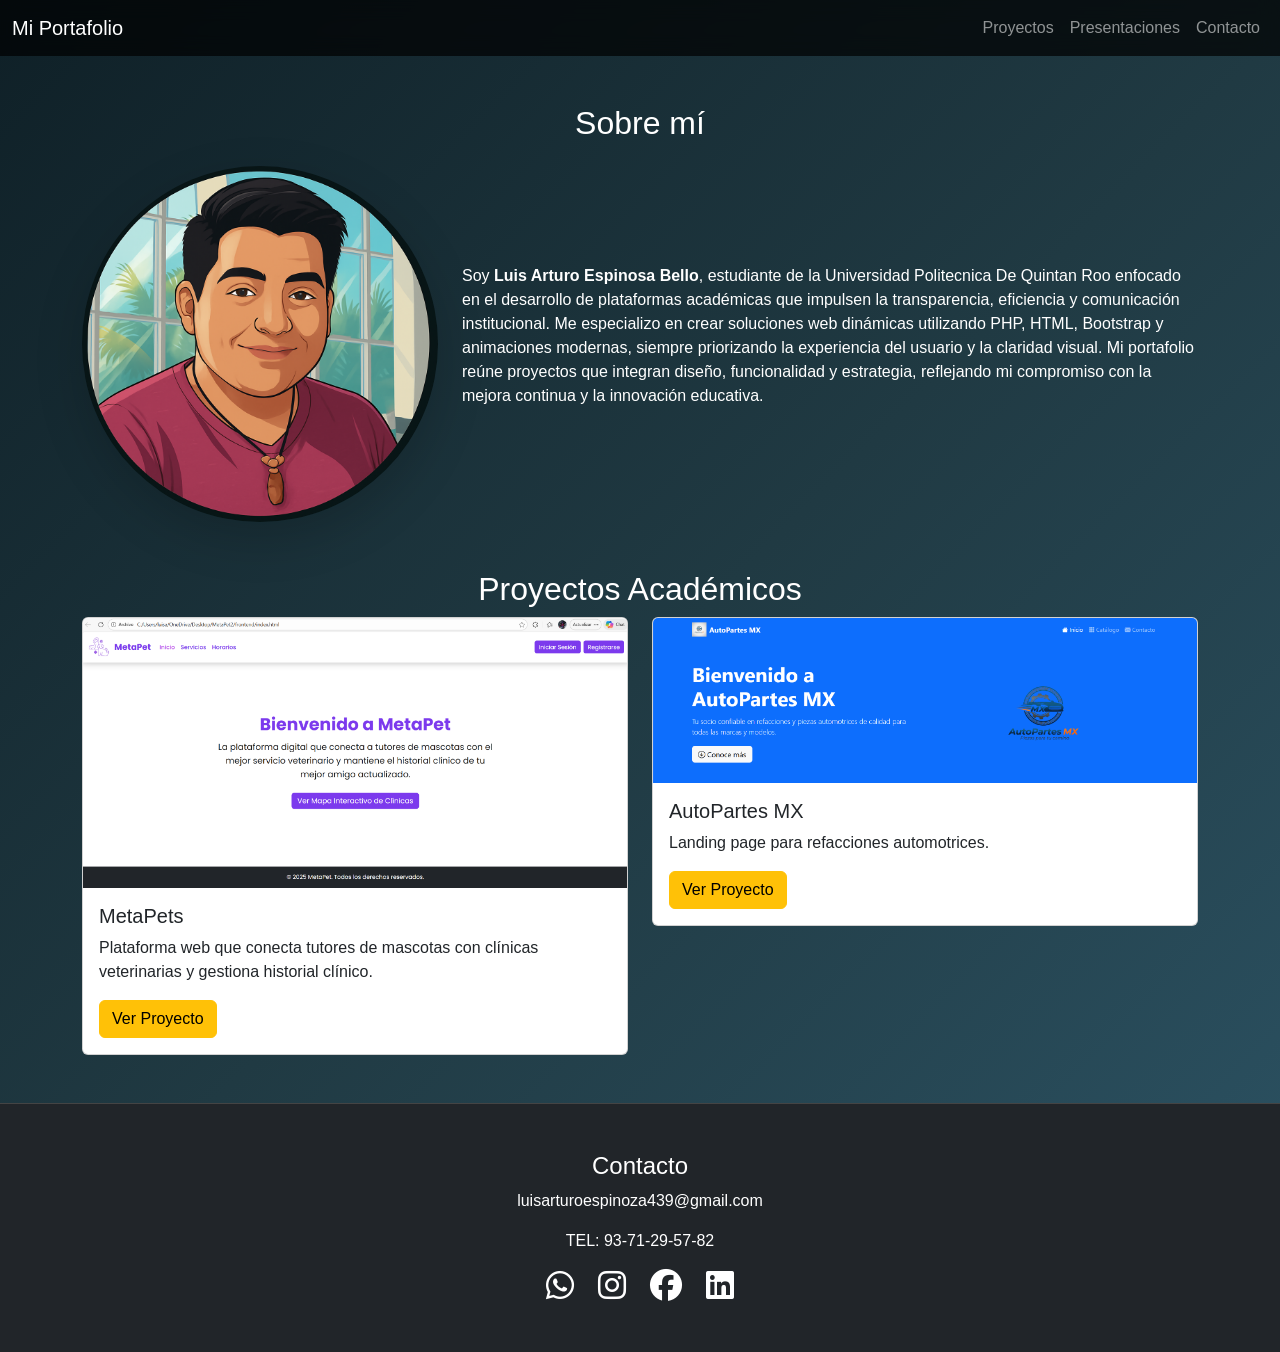
<file: index.html>
<!DOCTYPE html>
<html lang="es">
<head>
  <meta charset="UTF-8">
  <meta name="viewport" content="width=device-width, initial-scale=1.0">
  <title>Portafolio Académico - Luis Arturo Espinosa Bello</title>
  <!-- Bootstrap -->
  <link href="https://cdn.jsdelivr.net/npm/bootstrap@5.3.2/dist/css/bootstrap.min.css" rel="stylesheet">
  <!-- CSS personalizado -->
  <link href="assets/css/estilos.css" rel="stylesheet">
  <!-- AOS Animations -->
  <link href="https://cdn.jsdelivr.net/npm/aos@2.3.4/dist/aos.css" rel="stylesheet">
  <!-- FontAwesome -->
  <link href="https://cdnjs.cloudflare.com/ajax/libs/font-awesome/6.5.0/css/all.min.css" rel="stylesheet">
</head>
<body class="bg-dark text-white">

  <!-- Navbar -->
  <nav class="navbar navbar-expand-lg navbar-dark bg-dark">
    <div class="container-fluid">
      <a class="navbar-brand" href="#">Mi Portafolio</a>
      <div class="collapse navbar-collapse">
        <ul class="navbar-nav ms-auto">
          <li class="nav-item"><a class="nav-link" href="#proyectos">Proyectos</a></li>
          <li class="nav-item"><a class="nav-link" href="presentaciones.html">Presentaciones</a></li>
          <li class="nav-item"><a class="nav-link" href="#contacto">Contacto</a></li>
        </ul>
      </div>
    </div>
  </nav>

  <!-- Portada -->
  <!-- Sección Sobre mí -->
<section id="sobre-mi" class="container my-5">
  <h2 class="text-center" data-aos="fade-up">Sobre mí</h2>
  <div class="row align-items-center mt-4">
    <!-- Avatar ilustrado -->
    <div class="col-md-4 text-center" data-aos="zoom-in">
      <div class="avatar-wrapper">
        <img src="assets/avatar.png" 
             class="img-fluid rounded-circle shadow-lg avatar-img" 
             alt="Luis Arturo Espinosa Bello">
      </div>
    </div>
    <!-- Texto -->
    <div class="col-md-8" data-aos="fade-left" data-aos-delay="300">
      <p>
        Soy <strong>Luis Arturo Espinosa Bello</strong>, estudiante de la Universidad Politecnica De 
        Quintan Roo enfocado en el desarrollo de plataformas académicas que impulsen la transparencia, 
        eficiencia y comunicación institucional. 
        Me especializo en crear soluciones web dinámicas utilizando PHP, HTML, Bootstrap y animaciones modernas, siempre priorizando la experiencia del usuario y la claridad visual. 
        Mi portafolio reúne proyectos que integran diseño, funcionalidad y estrategia, reflejando mi compromiso con la mejora continua y la innovación educativa.
      </p>
    </div>
  </div>
</section>

  <!-- Sección Proyectos -->
  <section id="proyectos" class="container my-5">
    <h2 class="text-center">Proyectos Académicos</h2>
    <div class="row g-4">
      <!-- Proyecto MetaPets -->
      <div class="col-md-6" data-aos="zoom-in">
        <div class="card project-card">
          <img src="assets/MetaPets/img/MetaPets.png" class="card-img-top" alt="MetaPets">
          <div class="card-body">
            <h5 class="card-title">MetaPets</h5>
            <p class="card-text">Plataforma web que conecta tutores de mascotas con clínicas veterinarias y gestiona historial clínico.</p>
            <a href="metapet.html" class="btn btn-warning">Ver Proyecto</a>
          </div>
        </div>
      </div>
      <!-- Proyecto AutoPartes -->
      <div class="col-md-6" data-aos="zoom-in" data-aos-delay="200">
        <div class="card project-card">
          <img src="assets/autopartes/img/logo.png" class="card-img-top" alt="AutoPartes MX">
          <div class="card-body">
            <h5 class="card-title">AutoPartes MX</h5>
            <p class="card-text">Landing page para refacciones automotrices.</p>
            <a href="autopartes.html" class="btn btn-warning">Ver Proyecto</a>
          </div>
        </div>
      </div>
    </div>
  </section>

  <!-- Contacto -->
  <footer id="contacto" class="bg-dark text-white text-center py-5">
    <h4>Contacto</h4>
    <p>luisarturoespinoza439@gmail.com</p>
    <p>TEL: 93-71-29-57-82</p>
    <div class="d-flex justify-content-center gap-4 mt-3">
      <a href="#" class="text-white"><i class="fab fa-whatsapp fa-2x"></i></a>
      <a href="#" class="text-white"><i class="fab fa-instagram fa-2x"></i></a>
      <a href="#" class="text-white"><i class="fab fa-facebook fa-2x"></i></a>
      <a href="#" class="text-white"><i class="fab fa-linkedin fa-2x"></i></a>
    </div>
  </footer>

  <!-- Scripts -->
  <script src="https://cdn.jsdelivr.net/npm/bootstrap@5.3.2/dist/js/bootstrap.bundle.min.js"></script>
  <script src="https://cdn.jsdelivr.net/npm/aos@2.3.4/dist/aos.js"></script>
  <script>
    AOS.init({
      duration: 1000,
      once: true
    });
  </script>
</body>
</html>
</file>
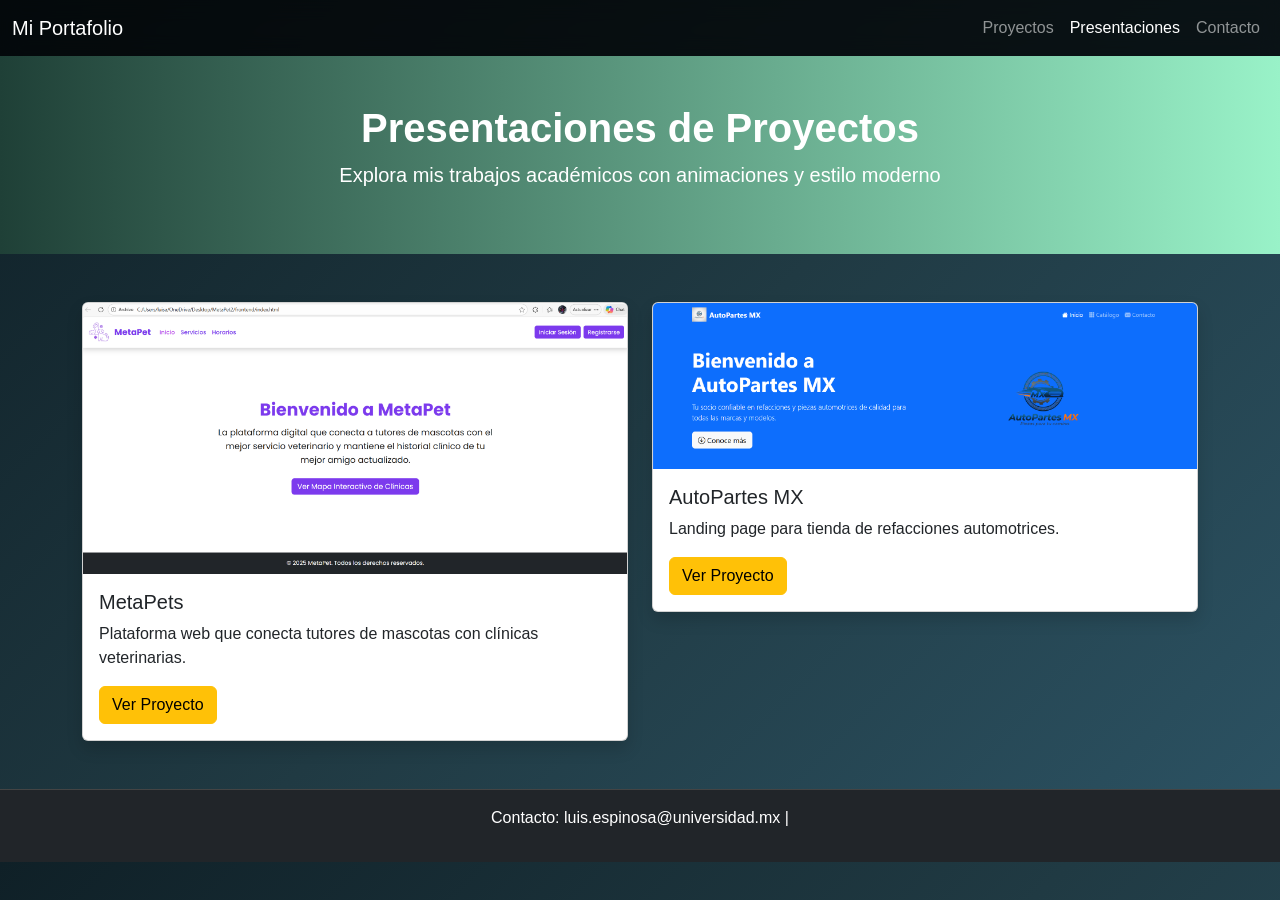
<file: presentaciones.html>
<!DOCTYPE html>
<html lang="es">
<head>
  <meta charset="UTF-8">
  <meta name="viewport" content="width=device-width, initial-scale=1.0">
  <title>Presentaciones - Portafolio Académico</title>
  <!-- Bootstrap -->
  <link href="https://cdn.jsdelivr.net/npm/bootstrap@5.3.2/dist/css/bootstrap.min.css" rel="stylesheet">
  <!-- CSS personalizado -->
  <link href="assets/css/estilos.css" rel="stylesheet">
  <!-- AOS Animations -->
  <link href="https://cdn.jsdelivr.net/npm/aos@2.3.4/dist/aos.css" rel="stylesheet">
</head>
<body class="bg-dark text-white">

  <!-- Navbar -->
  <nav class="navbar navbar-expand-lg navbar-dark bg-dark">
    <div class="container-fluid">
      <a class="navbar-brand" href="index.html">Mi Portafolio</a>
      <div class="collapse navbar-collapse">
        <ul class="navbar-nav ms-auto">
          <li class="nav-item"><a class="nav-link" href="index.html#proyectos">Proyectos</a></li>
          <li class="nav-item"><a class="nav-link active" href="presentaciones.html">Presentaciones</a></li>
          <li class="nav-item"><a class="nav-link" href="index.html#contacto">Contacto</a></li>
        </ul>
      </div>
    </div>
  </nav>

  <!-- Portada -->
  <header class="header-gradient text-center py-5">
    <h1 class="fw-bold">Presentaciones de Proyectos</h1>
    <p class="lead">Explora mis trabajos académicos con animaciones y estilo moderno</p>
  </header>

  <!-- Lista de Presentaciones -->
  <section class="container my-5">
    <div class="row g-4">
      <!-- Proyecto MetaPets -->
      <div class="col-md-6" data-aos="zoom-in">
        <div class="card project-card shadow">
          <img src="assets/MetaPets/img/MetaPets.png" class="card-img-top" alt="MetaPets">
          <div class="card-body">
            <h5 class="card-title">MetaPets</h5>
            <p class="card-text">Plataforma web que conecta tutores de mascotas con clínicas veterinarias.</p>
            <a href="metapet.html" class="btn btn-warning">Ver Proyecto</a>
          </div>
        </div>
      </div>

      <!-- Proyecto AutoPartes -->
      <div class="col-md-6" data-aos="zoom-in" data-aos-delay="200">
        <div class="card project-card shadow">
          <img src="assets/autopartes/img/logo.png" class="card-img-top" alt="AutoPartes MX">
          <div class="card-body">
            <h5 class="card-title">AutoPartes MX</h5>
            <p class="card-text">Landing page para tienda de refacciones automotrices.</p>
            <a href="autopartes.html" class="btn btn-warning">Ver Proyecto</a>
          </div>
        </div>
      </div>
    </div>
  </section>

  <!-- Footer -->
  <footer class="bg-dark text-white text-center py-3">
    <p>Contacto: luis.espinosa@universidad.mx | 
      <a href="https://linkedin.com" target="_blank" class="text-white"><i class="fab fa-linkedin"></i></a>
    </p>
  </footer>

  <!-- Scripts -->
  <script src="https://cdn.jsdelivr.net/npm/bootstrap@5.3.2/dist/js/bootstrap.bundle.min.js"></script>
  <script src="https://cdn.jsdelivr.net/npm/aos@2.3.4/dist/aos.js"></script>
  <script>
    AOS.init({
      duration: 1000,
      once: true
    });
  </script>
</body>
</html>
</file>
<file: assets/css/estilos.css>
body{
background: linear-gradient(135deg,#0f2027,#203a43,#2c5364);
font-family: 'Segoe UI', sans-serif;
}

/* HEADER */
.header-gradient{
background: linear-gradient(90deg,#1f4037,#99f2c8);
color:white;
}

/* TECNOLOGIAS */
.tech-icon{
height:90px;
object-fit:contain;
transition:0.3s;
}

.tech-icon:hover{
transform:scale(1.1);
}

/* CARRUSEL */
.carousel{
max-width:950px;
margin:auto;
}

.carousel-item img{
height:420px;
object-fit:contain;
background:#111;
border-radius:12px;
}

.carousel-caption{
background:rgba(0,0,0,0.6);
border-radius:12px;
padding:10px;
}

/* CARD DISEÑO */
.card-tech{
background:#1e293b;
border-radius:15px;
padding:20px;
box-shadow:0px 5px 15px rgba(0,0,0,0.4);
}

/* NAVBAR GLASS */
.navbar{
backdrop-filter: blur(10px);
background: rgba(0,0,0,0.7)!important;
}

/* FOOTER */
footer{
border-top:1px solid #444;
}
</file>
